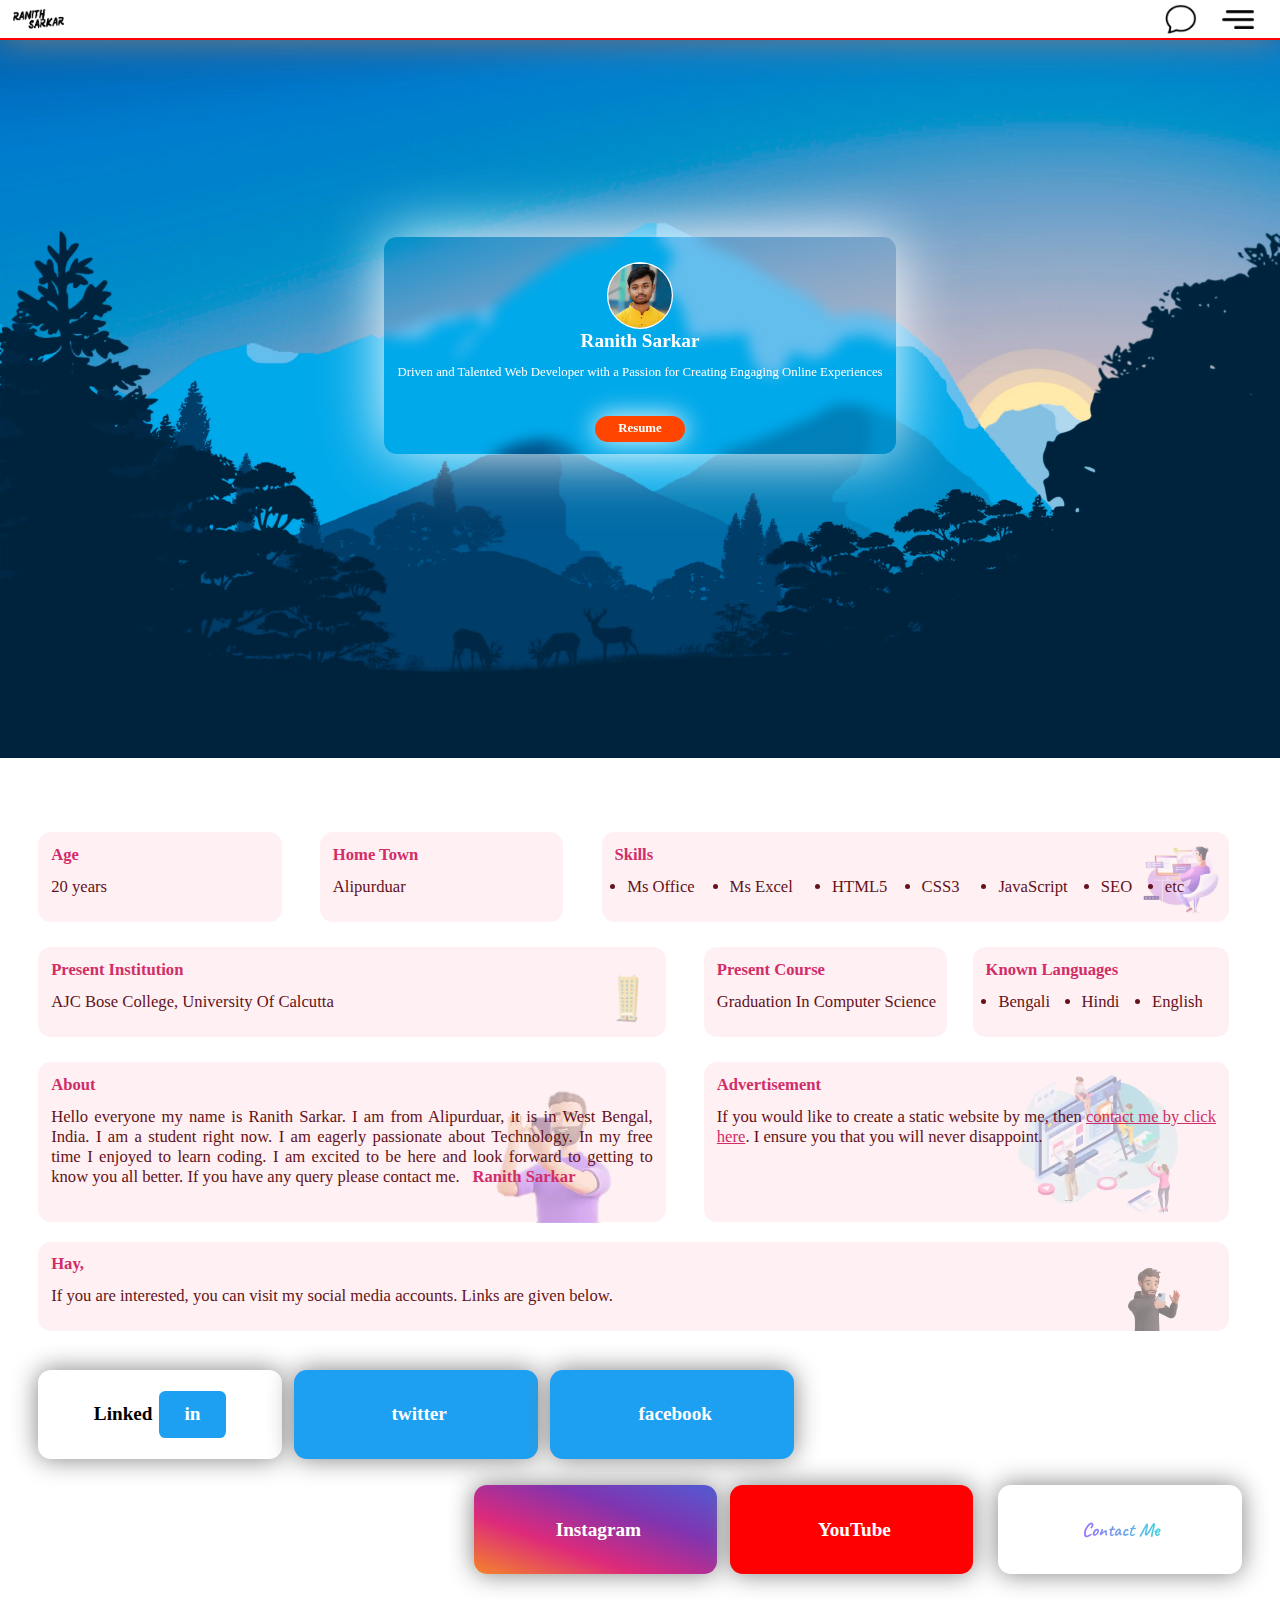
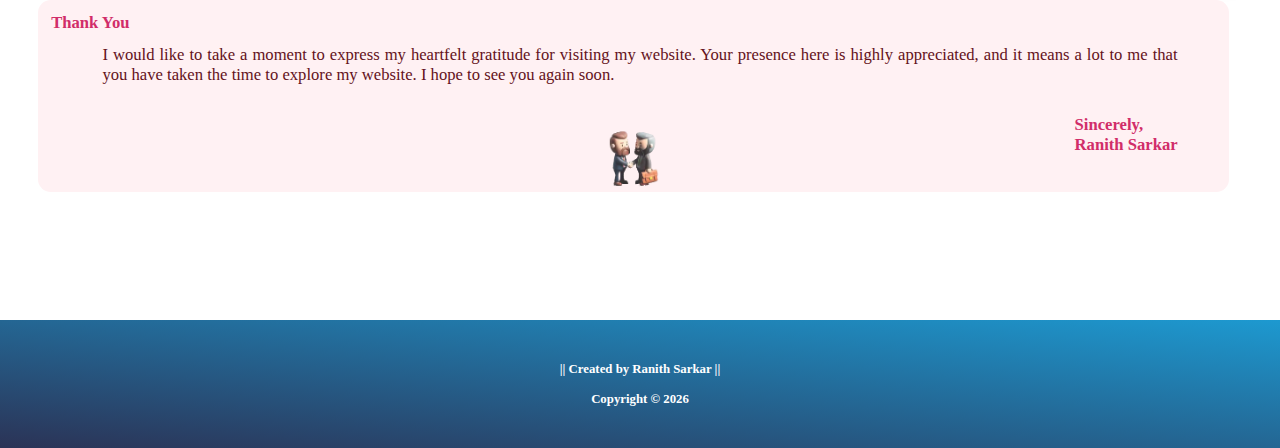
<file: index.html>
<!DOCTYPE html>
<html lang="en">

<head>
    <meta http-equiv="Content-Type" content="text/html; charset=UTF-8">
    <title>Ranith Sarkar</title>
    <meta name="viewport" content="width=device-width,initial-scale=1">
    <meta name="description"
        content="Ranith Sarkar is a Driven and Talented Web Developer with a Passion for Creating Engaging Online Experiences">
    <meta name="keywords" content="Ranith Sarkar,Ranith,Ronit,Ronith,Ranit">
    <meta name="author" content="Ranith Sarkar">
    <link rel="icon" href="Page_logo.webp">
    <link rel="stylesheet" href="style.css">
    <link rel="preconnect" href="https://fonts.googleapis.com/">
    <link rel="preconnect" href="https://fonts.gstatic.com/" crossorigin="">
    <link href="https://fonts.googleapis.com/css2?family=Caveat:wght@700&amp;display=swap" rel="stylesheet">
    <meta name="google-site-verification" content="61Gi0LePcrJGe2Bxpzm8A2c8fzejx25tXXYuL3DH2iY" />
</head>

<body>
    <!-- header -->
    <div class="header">
        <img class="name-logo" src="name_logo.webp" alt="Ranith">
        <img onclick="clicked()" class="manu-icon" src="manu_icon.webp" alt="manu">
        <div class="manu">
            <img onclick="clicked1()" class="close" src="close.webp" alt="manu close">
            <a class="homeAnchar HA" href="https://ranithsarkar.github.io/A/">
                <img class="homeImage" src="Home_icon.webp" alt="home"><b class="homeLeter">Home</b>
            </a>
            <a class="resumeAnchar homeAnchar" href="resume">
                <img class="resumeImage" src="Resume.webp" alt="resume"><b class="homeLeter">Resume</b>
            </a>
            <a class="contactAnchar homeAnchar" href="contact">
                <img class="homeImage" src="Contact.webp" alt="contact"><b class="homeLeter">Contact Me</b>
            </a>
            <a class="projectAnchar homeAnchar" href="project">
                <img class="resumeImage" src="Project.webp" alt="projects"><b class="homeLeter">My Projects</b>
            </a>
        </div>
        <a href="contact"><img class="chat" src="Chat.webp" alt="contact"></a>
    </div>


    <!-- body -->

    <div class="body">
        <img class="Ranith-Sarkar rr" src="Ranith_Sarkar.webp" alt="Ranith Sarkar">
        <img class="background" src="Background.webp" alt="background image">
        <img src="laptop-bg.webp" alt="BACKGROUNG" class="bg">
        <div class="intro">
            <img class="Ranith-Sarkar" src="Ranith_Sarkar.webp" alt="Ranith Sarkar">
            <h1 class="rName">Ranith Sarkar</h1>
            <p class="basic">Driven and Talented Web Developer with a Passion for Creating Engaging Online Experiences</p>
            <a class="resume0" href="resume"><button class="resume">Resume</button></a>
        </div>
        <div class="age">
            <b class="age1">Age</b>
            <p class="age2"></p>
        </div>
        <div class="homeTown">
            <b class="age1">Home Town</b>
            <p class="age2">Alipurduar</p>
        </div>
        <div class="skills">
            <img class="skill0" src="Skill.webp" alt="skill">
            <b class="age1">Skills</b>
            <ul>
                <li class="age2 skill">Ms Office</li>
                <li class="age2 skill1">Ms Excel</li>
                <li class="age2 skill2">HTML5</li>
                <li class="age2 skill3">CSS3</li>
                <li class="age2 skill4">JavaScript</li>
                <li class="age2 skill5">SEO</li>
                <li class="age2 skill6">etc</li>
            </ul>
        </div>
        <div class="skills school">
            <img class="school0" src="Town.webp" alt="school image">
            <b class="age1">Present Institution</b>
            <p class="age2">AJC Bose College, University Of Calcutta</p>
        </div>
        <div class="course">
            <b class="age1">Present Course</b>
            <p class="age2">Graduation In Computer Science</p>
        </div>
        <div class="language">
            <b class="age1">Known Languages</b>
            <ul class="language0001">
                <li class="age2 skill bonus0">Bengali</li>
                <li class="age2 skill1 bonus1">Hindi</li>
                <li class="age2 skill5 bonus2">English</li>
            </ul>
        </div>
        <div class="about skills">
            <img class="about0" src="about.webp" alt="about">
            <b class="age1 ab">About</b>
            <p class="age2 about1">Hello everyone my name is Ranith Sarkar. I am from Alipurduar, it is in West Bengal,
                India. I am a student right now. I am eagerly passionate about Technology. In my free time
                I enjoyed to learn coding. I am excited to be here and look forward to getting to know you all better.
                If you have any query please contact me.<b class="about2">Ranith Sarkar</b></p>
        </div>
        <div class="advertisement skills">
            <img class="website" src="website.webp" alt="Ranith Sarkar's website">
            <b class="age1 ad0">Advertisement</b>
            <p class="age2 ad">If you would like to create a static website by me, then <a class="advertisement1"
                    href="contact">contact me by click here</a>. I ensure you that you will never disappoint.</p>
        </div>
        <div class="socialMedia skills">
            <img class="SM0" src="Media.webp" alt="media">
            <b class="age1">Hay,</b>
            <p class="age2 SM">If you are interested, you can visit my social media accounts. Links are given below.</p>
        </div>
        <a href="https://in.linkedin.com/in/ranithsarkar">
            <div class="linkedin">
                <b class="in">Linked</b><b class="in1">in</b>
            </div>
        </a>
        <a href="https://www.twitter.com/RanithSarkar">
            <div class="twitter">
                <b class="in1">twitter</b>
            </div>
        </a>
        <a href="https://www.facebook.com/RanithSarkar2">
            <div class="facebook">
                <b class="in1">facebook</b>
            </div>
        </a>
        <a href="https://www.instagram.com/ranithsarkar1">
            <div class="instagram">
                <b class="ins">Instagram</b>
            </div>
        </a>
        <a href="https://www.youtube.com/@allaroundtechieshorts">
            <div class="YouTube">
                <b class="ins">YouTube</b>
            </div>
        </a>
        <a href="contact">
            <div class="chat0">
                <b class="chat1">&nbsp;Contact Me&nbsp;</b>
            </div>
        </a>
        <div class="thanks skills">
            <img class="ttq" src="Thanks.webp" alt="hand Shak">
            <b class="age1 thq0">Thank You</b>
            <p class="age2 thq">I would like to take a moment to express my heartfelt gratitude for visiting my website.
                Your presence here is highly appreciated, and it means a lot to me that you have taken the time to
                explore my website. I hope to see you again soon.</p>
            <b class="age1 tq">Sincerely,<br>Ranith Sarkar</b>
        </div>
    </div>

    <!-- footer -->
    <div class="footer">
        <b class="ft"></b>
    </div>
    <script src="index.js"></script>



    <script type="application/ld+json">{"@context":"https://schema.org","@type":"Person","name":"Ranith Sarkar","url":"https://ranithsarkar.github.io/A/","sameAs":"https://ranithsarkar.github.io/A/","mainEntity":"https://ranithsarkar.github.io/A/","author":{"@type":"Person","name":"Ranith Sarkar"},"publisher":{"@type":"Person","name":"Ranith Sarkar","logo":{"@type":"ImageObject","url":"https://ranithsarkar.github.io/A/Ranith_Sarkar.webp"}},"datePublished":"2023-10-30T01:09:27Z","dateModified":"2023-06-18T11:22:53Z","image":"https://ranithsarkar.github.io/A/Ranith_Sarkar.webp","headline":"Driven and Talented Web Developer with a Passion for Creating Engaging Online Experiences"}</script>

<script type="application/ld+json">{"@context":"https://schema.org","@type":"Person","name":"Ranith Sarkar","url":"https://ranithsarkar.github.io/A/","sameAs":"https://ranithsarkar.github.io/A/","mainEntity":"https://ranithsarkar.github.io/A/","author":{"@type":"Person","name":"Ranith Sarkar"},"publisher":{"@type":"Person","name":"Ranith Sarkar","logo":{"@type":"ImageObject","url":"https://ranithsarkar.github.io/A/Ranith_Sarkar.webp"}},"datePublished":"2023-10-30T01:09:27Z","dateModified":"2023-06-18T11:22:53Z","image":"https://ranithsarkar.github.io/A/Ranith_Sarkar.webp","headline":"Driven and Talented Web Developer with a Passion for Creating Engaging Online Experiences"}</script>




</body>

</html>
</file>
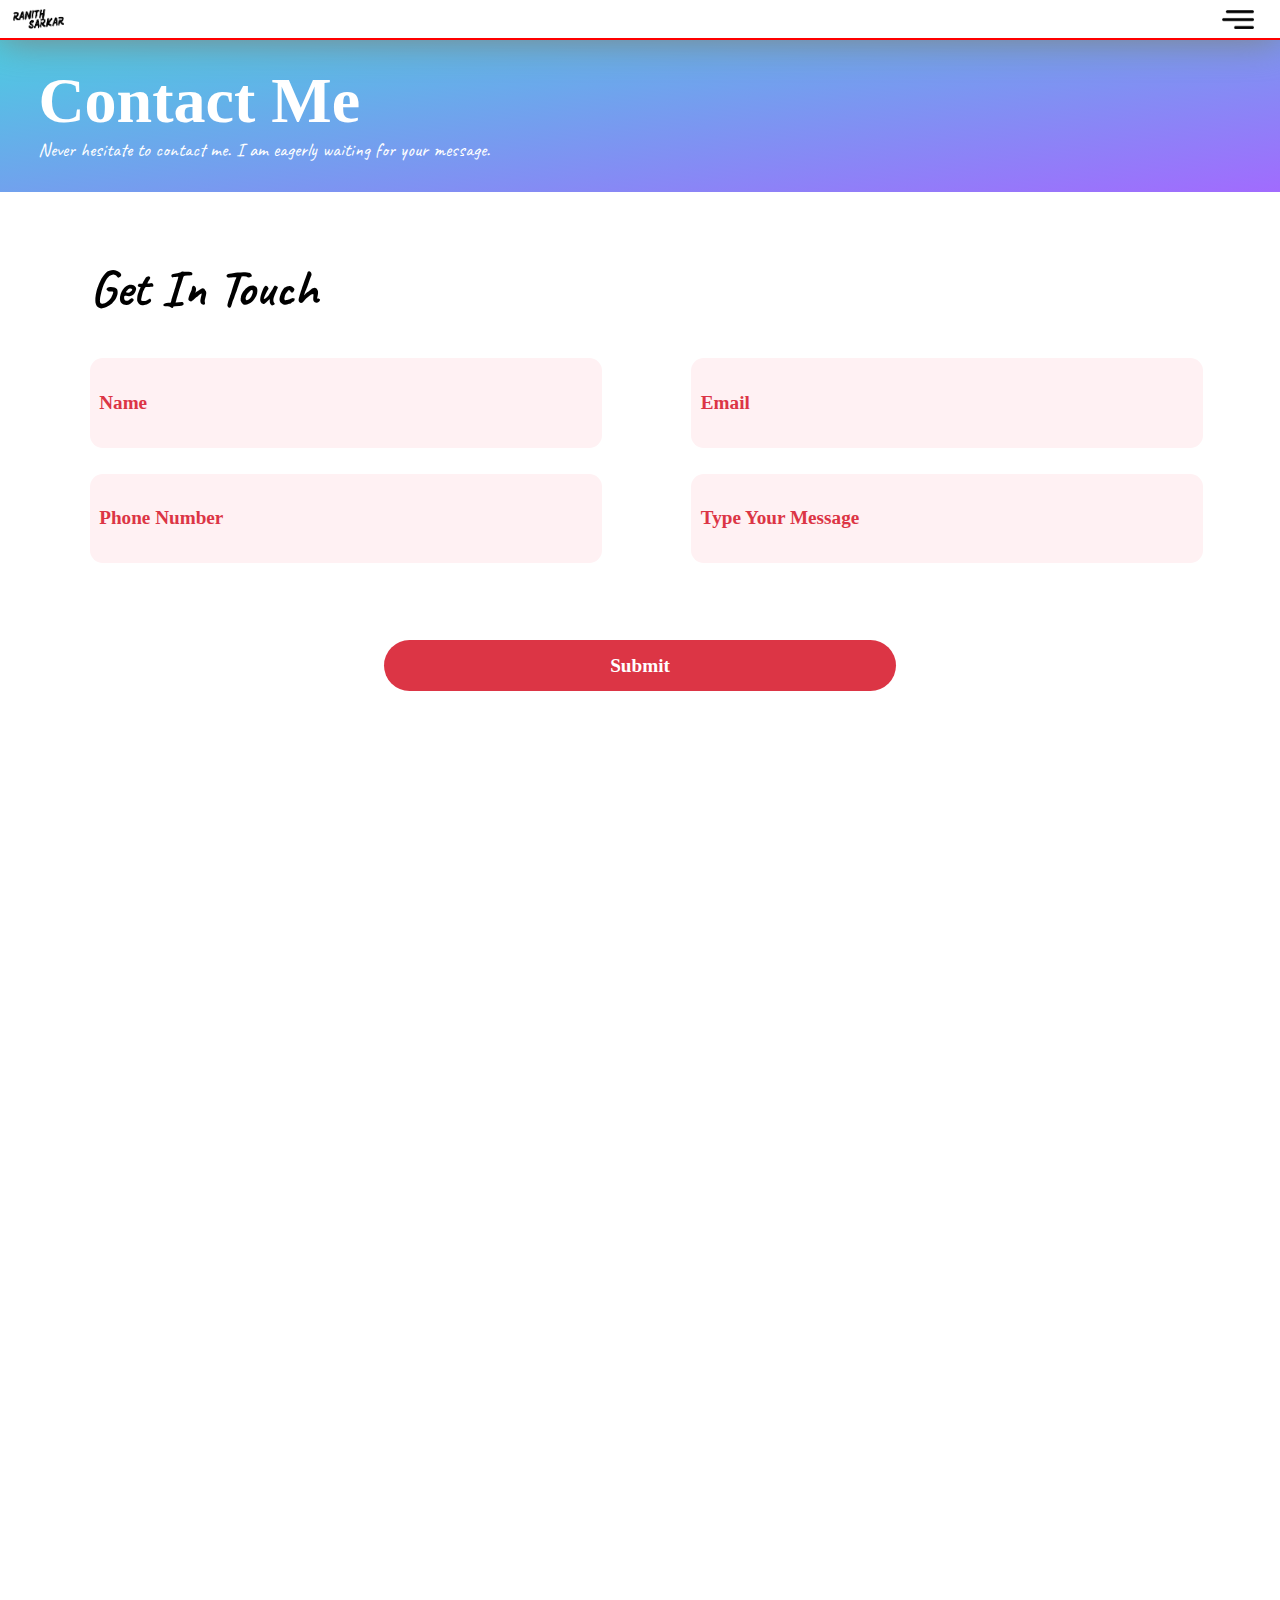
<file: chat.html>
<!DOCTYPE html>
<html lang="en">
    <head>
        <meta http-equiv="Content-Type" content="text/html; charset=UTF-8">
        <title>Contact Me</title>
        <meta name="viewport" content="width=device-width,initial-scale=1">
        <meta name="description" content="Ranith Sarkar">
        <link rel="icon" href="Page_logo.webp">
        <link rel="stylesheet" href="style.css">
        <link rel="stylesheet" href="chat.css">
        <link rel="preconnect" href="https://fonts.googleapis.com">
<link rel="preconnect" href="https://fonts.gstatic.com" crossorigin>
<link href="https://fonts.googleapis.com/css2?family=Caveat:wght@700&display=swap" rel="stylesheet">
    </head>
    <body>
       <!-- header -->
       <div class="header">
           <img class="name-logo" src="name_logo.webp">
           <img onclick="clicked()" class="manu-icon" src="manu_icon.webp">
           <div class="manu">
               <img onclick="clicked1()" class="close" src="close.webp">
               <a class="homeAnchar HA" href="index.html">
                   <img class="homeImage" src="Home_icon.webp"><b class="homeLeter">Home</b>
               </a>
               <a class="resumeAnchar homeAnchar" href="resume.html">
                   <img class="resumeImage" src="Resume.webp"><b class="homeLeter">Resume</b>
               </a>
               <a class="contactAnchar homeAnchar" href="chat.html">
                   <img class="homeImage" src="Contact.webp"><b class="homeLeter">Contact Me</b>
               </a>
               <a class="projectAnchar homeAnchar" href="project.html">
                   <img class="resumeImage" src="Project.webp"><b class="homeLeter">My Projects</b>
               </a>
           </div>
       </div>               
       <!-- body -->
       <div class="contact">
           <p class="contact0">Contact Me</p>
           <p class="contact1">Never hesitate to contact me. I am eagerly waiting for your message.</p>
       </div>
       <div class="container">
           <form onsubmit="sendEmail(); reset(); return false;">
              <p class="GIT">Get In Touch</p>
              <input type="text" id="name" placeholder="&nbsp;&nbsp;Name" required>
              <input type="email" id="email" placeholder="&nbsp;&nbsp;Email" required>
              <input type="number" id="phone" placeholder="&nbsp;&nbsp;Phone Number" required>
              <input type="text" id="message" placeholder="&nbsp;&nbsp;Type Your Message" required>
              <div class="submit0">
                  <button type="submit" id="submit">Submit</button>
              </div>
           </form>
       </div>
       
       
       
       
       <script src="index.js"></script>
       <script src="https://smtpjs.com/v3/smtp.js"></script>
       <script src="chat.js"></script>
       
       
  

   </body>
</html>
</file>
<file: style.css>
*{
            margin: 0;
            padding: 0;
            font-family: Tahoma;
        }
        .header{
             height: 10vw;
             width: 100vw;
             background-color:#ffffff;
             border-bottom: 0.5vw solid red;
             box-shadow: 0 0 3vw gray;
             display: flex;
             align-items: center;
             z-index: 2;
             position: fixed;
        }
        .name-logo{
            width: 16vw;
            position: absolute;
            left: 2vw;
        }
        .manu-icon{
            width: 9vw;
            position: absolute;
            right: 2vw;
        }
        .manu{
            height: 100vh;
            width: 70vw;
            background-color: #ffffff;
            right: -72vw;
            position: absolute;
            border-radius: 10vw 0 0 10vw;
            border-left: 1vw solid #cd1d5e;
            top: 0;
            z-index: 2;
            transition: 0.5s;
        }
        .close{
            position: absolute;
            width: 6vw;
            margin: 3vw 3vw 0 0;
            right: 0;
            border-radius: 1000vw;
            padding: 1vw;
            background-color: #ffe6e9;
        }
        .homeAnchar{
            position: absolute;
            margin: 50vw 0 0 10vw;
            height: 9vw;
            width: 50vw;
            display: flex;
            align-items: center;
            border-radius: 55553vw;
            background-color: #fff1f3;
            box-shadow: 0 0 1vw #dc3545;
            transition: 0.5s;
        }
        .HA{
            box-shadow: 0 0 1.5vw #ff5e00;
        }
        .homeAnchar:hover{
            height: 11vw;
            width: 52vw;
            margin: 49vw 0 0 9vw;
            box-shadow: 0 0 2vw #dc3545;
        }
        .homeImage{
            width: 6vw;
            height: 5.5vw;
            position: absolute;
            margin: 0 0 0 4vw;
        }
        .homeLeter{
            color: #dc3545;
            font-size: 4vw;
            text-decoration: none;
            position: absolute;
            margin: 0 0 0 12vw;
        }
        .resumeAnchar{
            margin: 62vw 0 0 10vw;
        }
        .resumeAnchar:hover{
            margin: 61vw 0 0 9vw;
        }
        .resumeImage{
            height: 5.5vw;
            position: absolute;
            margin: 0 0 0 5vw;
        }
        .contactAnchar{
            margin: 74vw 0 0 10vw;
        }
        .contactAnchar:hover{
            margin: 73vw 0 0 9vw;
        }
        .projectAnchar{
            margin: 86vw 0 0 10vw;
        }
        .projectAnchar:hover{
            margin: 85vw 0 0 9vw;
        }
        .chat{
            width: 8vw;
            position: absolute;
            right: 15vw;
            top: 1.5vw;
        }
        
        
        
        /* body */
        
        
        
        
       .body{
           display: flex;
           justify-content: center;
       }
       .background{
           position: absolute;
           width: 100vw;
           height: 130vw;
           top: 10vw;
       }
       .bg{
        display: none;
       }
       .intro{
           height: 45vw;
           width: 85vw;
           backdrop-filter:blur(0.5vw);
           border-radius: 2vw;
           position: absolute;
           top: 55vw;
           box-shadow: 0 0 5vw #ffffff;
           display: flex;
           justify-content: center;
       }
       .Ranith-Sarkar{
           border-radius: 1000vw;
           height: 18vw;
           width: 18vw;
           padding: 0.25vw;
           background-color: #ffffff;
           margin-top: 2vw;
           position: absolute;
           transition: 0.5s;
       }
       .rr{
           top: 55vw;
       }
       .Ranith-Sarkar:hover{
           height: 41vw;
           width: 41vw;
           z-index: 1;
       }
       .rName{
           position: absolute;
           color: #ffffff;
           margin-top: 22vw;
           font-size: 4vw;
       }
       .basic{
           color: #ffffff;
           max-width: 60vw;
           font-size: 2.5vw;
           text-align: center;
           margin-top: 27vw;
       }
       .resume0{
           position: absolute; 
       }
       .resume{
           position: absolute;
           left: -7.9vw; 
           margin-top: 35vw;
           background-color: orangered;
           color: #ffffff;
           border: 0;
           font-weight: bold;
           height: 5.5vw;
           width: 15.5vw;
           border-radius: 1000vw;
           box-shadow: 0 0 2vw #ffffff;
           font-size: 3.4vw;
       }
       .age{
           height: 23vw;
           width: 45vw;
           background-color: #fff1f3;
           position: absolute;
           top: 147vw;
           border-radius: 4vw;
           left: 3vw;
           transition: 0.5s;
       }
       .age:hover{
           height: 25vw;
           width: 47vw;
           top: 146vw;
           left: 2vw;
           box-shadow: 0 0 2vw #d12d69;
       } 
       .age1{
           color: #d12d69;
           position: absolute;
           margin: 4vw 0 0 4vw;
           font-size: 3.5vw;
       }
       .age2{
           color: #641220;
           position: absolute;
           margin: 12vw 0 0 4vw;
           font-size: 3.5vw;
       }
       .homeTown{
           height: 23vw;
           width: 45vw; 
           background-color: #fff1f3;
           position: absolute;
           top: 147vw;
           border-radius: 4vw;
           right: 3vw;
           transition: 0.5s;
       }
       .homeTown:hover{
           right: 2vw;
           height: 25vw;
           width: 47vw;
           top: 146vw;
           box-shadow: 0 0 2vw #d12d69;
       }      
       .skills{
           height: 27vw;
           width: 94vw;
           background-color: #fff1f3;
           position: absolute;
           top: 173vw;
           border-radius: 4vw;
           font-size: 3vw;
           transition: 0.5s;
       }
       .skills:hover{
           height: 29vw;
           width: 96vw;
           top: 172vw;
           box-shadow: 0 0 2vw #d12d69;
       }
       .skill0{
           position: absolute;
           width: 28vw;
           right: 0;
           opacity: 0.5;
           
       }
       .skill{
           margin-left: 5vw;
       }
       .skill1{
           margin-left: 25vw;
       }
       .skill2{
           margin-left: 44vw;
       }
       .skill3{
           margin-left: 61vw;
       }
       .skill4{
           margin-left: 74.5vw;
       }
       .skill5{
           margin: 18.5vw 0 0 5vw;
       }
       .skill6{
           margin: 18.5vw 0 0 17vw;
       }
       .school{
           top: 203vw;
           height: 23vw;
       }
       .school:hover{
           height: 25vw;
           top: 202vw;
       }
       .school0{
           position: absolute;
           right: 0;
           width: 8vw;
           margin: 4vw 8vw 0 0;
           opacity: 0.5;
       }
       .course{
           height: 25vw;
           width: 45vw;
           background-color: #fff1f3;
           position: absolute;
           top: 229vw;
           border-radius: 4vw;
           left: 3vw;
           transition: 0.5s;
       }
       .course:hover{
           height: 27vw;
           width: 47vw;
           top: 228vw;
           box-shadow: 0 0 2vw #d12d69;
       }
       .language{
           height: 25vw;
           width: 45vw; 
           background-color: #fff1f3;
           position: absolute;
           top: 229vw;
           border-radius: 4vw;
           right: 3vw;
           transition: 0.5s;
       }
       .language:hover{
           height: 27vw;
           width: 47vw;
           top: 228vw;
           box-shadow: 0 0 2vw #d12d69;
       }
       .language0001{
           margin-left: 3vw;
       }
       .about{
           top: 257vw;
           height: 44vw;
           display: flex;
           justify-content: center;
       }
       .about:hover{
           height: 46vw;
           top: 256vw;
       }
       .ab{
           position: absolute;
           left: 0;
       }
       .about0{
           position: absolute;
           right: 0;
           width: 37.7vw;
           margin: 2vw 4vw 0 0;
           opacity: 0.4;
       }
       .about1{
           text-align:justify;
           margin: 12vw 4vw 0vw 4vw;
           max-width: 86vw;
       }
       .about2{
           margin-left: 1vw;
           color: #d12d69;
       }
       .advertisement{
           top: 304vw;
           height: 27vw;
           display: flex;
           justify-content: center;
       }
       .advertisement:hover{
           top: 303vw;
           height: 29vw;
       }
       .ad0{
           position: absolute;
           left: 0;
       }
       .website{
           width: 28.5vw;
           position: absolute;
           right: 0;
           margin: 1vw 4vw 0 0;
           opacity: 0.35;
       }
       .ad{
           margin-right: 4vw;
           text-align: justify;
           max-width: 84vw;
       }
       .advertisement1{
           color: #d12d69;
       }
       .socialMedia{
           top: 334vw;
           height: 23vw;
       }
       .socialMedia:hover{
           top: 333vw;
           height: 25vw;
       }
       .SM0{
           position: absolute;
           width: 21vw;
           margin: 2vw 0 0 4vw;
           opacity: 0.5;
       }
       .SM{
           text-align: justify;
           margin-right: 4vw;
       }
       .linkedin{
           height: 20vw;
           width: 45vw;
           background-color: #ffffff;
           position: absolute;
           top: 362vw;
           box-shadow: 0 0 2vw gray;
           border-radius: 4vw;
           left: 3vw;
           display: flex;
           align-items: center;
           justify-content: center;
           transition: 0.5s;
       }
       .linkedin:hover{
           top: 361vw;
           height: 22vw;
           width: 47vw;
           left: 2vw;
       }
       .in{
           font-size: 4vw;
           color: #000000;
       }
       .in1{
           font-size: 4vw;
           padding: 1vw 2vw;
           background-color: #1da0f1;
           border-radius: 0.5vw;
           color: #ffffff;
           margin-left: 0.5vw;
       }
       .twitter{
           height: 20vw;
           width: 45vw;
           background-color: #1da0f1;
           color: #ffffff;
           position: absolute;
           top: 362vw;
           box-shadow: 0 0 2vw gray;
           border-radius: 4vw; 
           right: 3vw;
           display: flex;
           align-items: center;
           justify-content: center;
           transition: 0.5s;
       }
       .twitter:hover{
           top: 361vw;
           height: 22vw;
           width: 47vw;
           right: 2vw;
       }
       .facebook{
           height: 20vw;
           width: 45vw;
           background-color: #1da0f1;
           position: absolute;
           top: 385vw;
           box-shadow: 0 0 2vw gray;
           border-radius: 4vw;
           left: 3vw;
           display: flex;
           align-items: center;
           justify-content: center;
           transition: 0.5s;
       }
       .facebook:hover{
           top: 384vw;
           height: 22vw;
           width: 47vw;
           left: 2vw;
       }
       .instagram{
           height: 20vw;
           width: 45vw;
           background-image: linear-gradient(to top right, #F58529, #DD2A7B, #8134AF, #515BD4);
           color: #ffffff;
           position: absolute;
           top: 385vw;
           box-shadow: 0 0 2vw gray;
           border-radius: 4vw; 
           right: 3vw;
           display: flex;
           align-items: center;
           justify-content: center;
           transition: 0.5s;
       }
       .instagram:hover{
           top: 384vw;
           height: 22vw;
           width: 47vw;
           right: 2vw;
       }
       .ins{
           font-size: 4vw;
           padding: 1vw 2vw;
           border-radius: 0.5vw;
           color: #ffffff;
           margin-left: 0.5vw;
       }
       .YouTube{
           height: 20vw;
           width: 45vw;
           background-color: #fe0002;
           position: absolute;
           top: 408vw;
           box-shadow: 0 0 2vw gray;
           border-radius: 4vw;
           left: 3vw;
           display: flex;
           align-items: center;
           justify-content: center;
           transition: 0.5s;
       }
       .YouTube:hover{
           top: 407;
           height: 22vw;
           width: 47vw;
           left: 2vw;
       }
       .chat0{
           height: 20vw;
           width: 45vw;
           background-color: #ffffff;
           position: absolute;
           top: 408vw;
           box-shadow: 0 0 2vw gray;
           border-radius: 4vw;
           right: 3vw;
           display: flex;
           align-items: center;
           justify-content: center;
           transition: 0.5s;
       }
       .chat0:hover{
           top: 407;
           height: 22vw;
           width: 47vw;
           right: 2vw;
       }
       .chat1{
           font-family: 'Caveat', Tahoma;
           font-size: 5vw;
           background: linear-gradient(to left,
                    #41D8DD,#A16BFE);
            -webkit-background-clip: text;
            color: transparent;
       }
       .thanks{
           top: 432vw;
           height: 45vw;
           display: flex;
           justify-content: center;
       }
       .thanks:hover{
           top: 431vw;
           height: 47vw;
       }
       .ttq{
           position: absolute;
           width: 13vw;
           margin: 27.5vw 0 0 0vw;
           opacity: 0.8;
       }
       .thq0{
           position: absolute;
           left: 0;
       }
       .thq{
           margin-right: 4vw;
           text-align: justify;
           max-width: 84vw;
       }
       .tq{
           position: absolute;
           right: 4vw;
           top: 30vw;
       }
       .footer{
           height: 20vw;
           width: 100vw;
           position: absolute;
           top: 482vw;
           background-image: linear-gradient(to left bottom,#1d99d0,#2b3356); 
           display: flex;
           justify-content: center;
           align-items: center;
       }
       .ft{
           color: #ffffff;
           position: absolute;
           text-align: center;
           font-size: 3vw;
       }


       @media only screen and (min-width:500px){
        /* header */
        .header{
            height: 3vw;
            border-bottom: 0.2vw solid red;
        }
        .name-logo{
            width: 4vw;
            left: 1vw;
        }
        .manu-icon{
            width: 2.5vw;
        }
        .chat{
            width: 2.5vw;
            top: 0.35vw;
            right: 6.5vw;
        }
        .manu{
            width: 20vw;
            border-radius: 0;
            border-left: 0.2vw solid #cd1d5e;

        }
        .close{
            width: 1vw;
            padding: 0.5vw;
            margin: 1vw 2vw 0 0;
        }
        .homeAnchar{
            margin: 10vw 0 0 3vw;
            height: 3vw;
            width: 15vw;
            box-shadow: 0 0 0.4vw #dc3545;
        }
        .homeAnchar:hover{
            margin: 9.5vw 0 0 2.5vw;
            height: 4vw;
            width: 16vw;
            box-shadow: 0 0 0.4vw #dc3545;
        }
        .homeImage{
            width: 2vw;
            height: 2vw;
            margin: 0 0 0 1.5vw;
        }
        .homeLeter{
            font-size: 1.5vw;
            margin-left: 5vw;
        }
        .resumeAnchar{
            margin: 15vw 0 0 3vw;
            height: 3vw;
            width: 15vw;
            box-shadow: 0 0 0.4vw #dc3545;
        }
        .resumeAnchar:hover{
            margin: 14.5vw 0 0 2.5vw;
            height: 4vw;
            width: 16vw;
            box-shadow: 0 0 0.4vw #dc3545;
        }
        .resumeImage{
            width: 2vw;
            height: 2vw;
            margin: 0 0 0 1.5vw;
        }
        .contactAnchar{
            margin: 20vw 0 0 3vw;
            height: 3vw;
            width: 15vw;
            box-shadow: 0 0 0.4vw #dc3545;
        }
        .contactAnchar:hover{
            margin: 19.5vw 0 0 2.5vw;
            height: 4vw;
            width: 16vw;
            box-shadow: 0 0 0.4vw #dc3545;
        }
        .projectAnchar{
            margin: 25vw 0 0 3vw;
            height: 3vw;
            width: 15vw;
            box-shadow: 0 0 0.4vw #dc3545;
        }
        .projectAnchar:hover{
            margin: 24.5vw 0 0 2.5vw;
            height: 4vw;
            width: 16vw;
            box-shadow: 0 0 0.4vw #dc3545;
        }



        /* body */
        .background{
            display: none;
        }
        .bg{
            position: absolute;
            display: flex;
            width: 100vw;
            top: 3vw;
        }
        .intro{
            top:18.5vw;
            height: 17vw;
            width: 40vw;
            border-radius: 1vw;
        }
        .Ranith-Sarkar{
            height: 5vw;
            width: 5vw;
            padding: 0.1vw;
        }
        .Ranith-Sarkar:hover{
            height: 14vw;
            width: 14vw;
        }
        .rr{
           top: 18.5vw;
        }
        .rName{
            margin-top: 7.3vw;
            font-size: 1.5vw;
        }
        .basic{
            font-size: 1vw;
            margin-top: 10vw;
        }
        .resume{
            margin-top: 14vw;
            height: 2vw;
            width: 7vw;
            font-size: 1vw;
            left: -3.5vw;
        }
        .age{
            height: 7vw;
            border-radius: 1vw;
            width: 19vw;
            top:65vw;

        }
        .age:hover{
            height: 8vw;
            width: 20vw;
            top: 64.5vw;
            left: 2.5vw;
            box-shadow: 0 0 0.8vw #d12dd1;
        }
        .age1{
            font-size: 1.3vw;
            margin: 1vw 0 0 1vw;
        }
        .age2{
            font-size: 1.3vw;
            margin: 3.5vw 0 0 1vw;
        }
        .homeTown{
            height: 7vw;
            border-radius: 1vw;
            width: 19vw;
            top:65vw;
            left: 25vw;
        }
        .homeTown:hover{
            height: 8vw;
            width: 20vw;
            top: 64.5vw;
            left: 24.5vw;
            box-shadow: 0 0 0.8vw #d12dd1;
        }
        .skills{
            height: 7vw;
            width: 49vw;
            top: 65vw;
            border-radius: 1vw;
            left: 47vw;
        }
        .skills:hover{
            height: 8vw;
            width: 50vw;
            top: 64.5vw;
            left: 46.5vw;
            box-shadow: 0 0 0.8vw #d12dd1;
        }
        .skill0{
            width: 7.5vw;
        }
        .skill{
            margin-left: 2vw;
        }
        .skill1{
            margin-left: 10vw;
        }
        .skill2{
            margin-left: 18vw;
        }
        .skill3{
            margin-left: 25vw;
        }
        .skill4{
            margin-left: 31vw;
        }
        .skill5{
            margin-left: 39vw;
        }
        .skill6{
            margin-left: 44vw;
        }
        .school{
            top: 74vw;
            left: 3vw;
        }
        .school:hover{
            top: 73.5vw;
            left: 2.5vw;
        }
        .school0{
            width: 2vw;
            margin: 2vw 2vw 0 0;
        }
        .course{
            top: 74vw;
            height: 7vw;
            width: 19vw;
            left: 55vw;
            border-radius: 1vw;
        }
        .course:hover{
            top: 73.5vw;
            height: 8vw;
            width: 20vw;
            left: 54.5vw;
            border-radius: 1vw;
            box-shadow: 0 0 0.8vw #d12dd1;
        }
        .language{
            top: 74vw;
            height: 7vw;
            width: 20vw;
            left: 76vw;
            border-radius: 1vw;
        }
        .language:hover{
            top: 73.5vw;
            height: 8vw;
            width: 21vw;
            left: 75.5vw;
            border-radius: 1vw;
            box-shadow: 0 0 0.8vw #d12dd1;
        }
        .bonus0{
            margin-left: -1vw;
        }
        .bonus1{
            margin-left: 5.5vw;
        }
        .bonus2{
            margin-left: 11vw;
        }
        .about{
            top: 83vw;
            left: 3vw;
            height: 12.5vw;
            padding-right: 1vw;
            width: 48vw;
        }
        .about:hover{
            top: 82.5vw;
            left: 2.5vw;
            height: 13.5vw;
            padding-right: 1vw;
            width: 49vw;
        }
        .about0{
            width: 9.5vw;
        }
        .advertisement{
            top: 83vw;
            left: 55vw;
            width: 40vw;
            height: 12.5vw;
            padding-right: 1vw;
        }
        .advertisement:hover{
            top: 82.5vw;
            left: 54.5vw;
            width: 41vw;
            height: 13.5vw;
        }
        .website{
            width: 12.5vw;
        }
        .socialMedia{
            top: 97vw;
            left: 3vw;
            width: 93vw;
        }
        .socialMedia:hover{
            top: 96.5vw;
            left: 2.5vw;
            width: 94vw;
        }
        .SM0{
            width: 5vw;
            right: 3vw;
        }
        .linkedin{
            height: 7vw;
            border-radius: 1vw;
            width: 19vw;
            top:107vw;
        }
        .linkedin:hover{
            height: 8vw;
            width: 20vw;
            top:106.6vw;
            left: 2.5vw;
        }
        .in{
            font-size: 1.5vw;
        }
        .in1{
            font-size: 1.5vw;
        }
        .twitter{
            height: 7vw;
            border-radius: 1vw;
            width: 19vw;
            top:107vw;
            left: 23vw;
        }
        .twitter:hover{
            height: 8vw;
            width: 20vw;
            top:106.6vw;
            left: 22.5vw;
        }
        .facebook{
            height: 7vw;
            border-radius: 1vw;
            width: 19vw;
            top:107vw;
            left: 43vw;
        }
        .facebook:hover{
            height: 8vw;
            width: 20vw;
            top:106.6vw;
            left: 42.5vw;
        }
        .instagram{
            height: 7vw;
            border-radius: 1vw;
            width: 19vw;
            top:116vw;
            left: 37vw;
        }
        .instagram:hover{
            height: 8vw;
            width: 20vw;
            top:115.5vw;
            left: 36.5vw;
        }
        .ins{
            font-size: 1.5vw;
        }
        .YouTube{
            height: 7vw;
            border-radius: 1vw;
            width: 19vw;
            top:116vw;
            left: 57vw;
        }
        .YouTube:hover{
            height: 8vw;
            width: 20vw;
            top:115.5vw;
            left: 56.5vw;
        }
        .chat0{
            height: 7vw;
            border-radius: 1vw;
            width: 19vw;
            top:116vw;
            right: 3vw;
        }
        .chat0:hover{
            height: 8vw;
            width: 20vw;
            top:115.5vw;
            right: 2.5vw;
        }
        .chat1{
            font-size: 1.5vw;
        }
        .thanks{
            top: 125vw;
            left: 3vw;
            width: 93vw;
            height: 15vw;
        } 
        .thanks:hover{
            top: 124.5vw;
            left: 2.5vw;
            width: 94vw;
            height: 16vw;
        }
        .tq{
            top: 8vw;
        }
        .ttq{
            margin: 0;
            width: 4vw;
            bottom: 0;
        }
        .footer{
            top: 150vw;
            height: 10vw;
        }
        .ft{
            font-size: 1vw;
        }
       }
</file>
<file: chat.css>
.HA{
  box-shadow:0 0 1.5vw #dc3545;
}
.contactAnchar{
  box-shadow:0 0 1.5vw #ff5e00;
}
.contact{
  height:40vw;
  width:100vw;
  background-image:linear-gradient(to bottom right,#41d8dd,#a16bfe);
  position:absolute;
}
.contact0{
  font-size:10vw;
  margin:15vw 0 0 3vw;
  font-weight:bold;
  color:#fff;
}
.contact1{
  color:#fff;
  font-family:'Caveat',Tahoma;
  margin-left:3vw;
  font-size:4vw;
}
.container{
  position:absolute;
  height:115vw;
  width:100vw;
  margin-top:50vw;
}
.GIT{
  font-size:9vw;
  font-weight:bold;
  font-family:'Caveat',Tahoma;
  margin-left:7vw;
  z-index:1;
}
form{
  display:flex;
  flex-direction:column;
}
input{
  border:0;
  height:15vw;
  width:86vw;
  position:absolute;
  border-radius:3vw;
  background-color:#fff1f3;
  color:#dc3545;
  font-weight:bold;
  font-size:3.5vw;
}
#name{
  margin:15vw 0 0 7vw;
}
#email{
  margin:34vw 0 0 7vw;
}
#phone{
  margin:53vw 0 0 7vw;
}
#message{
  margin:72vw 0 0 7vw;
}
::placeholder{
  color:#dc3545;
}
input:focus{
  border:2px solid green;
}
.submit0{
  display:flex;
  justify-content:center;
  margin-top:80vw;
}
#submit{
  height:7vw;
  width:86vw;
  position:absolute;
  border-radius:44vw;
  border:0;
  color:#fff;
  background-color:#dc3545;
  font-weight:bold;
  font-size:3.5vw;
}
.ggl{
    height: 100vh;
    width: 100vw;
    position: absolute;
    background-color: #ffffff;
}
iframe{
    position: fixed;
    height: 100vh;
    width: 100vw;
    z-index: 1;
    margin-top: 10vw;
    border: 0;
}














@media only screen and (min-width:500px){
  .contact0{
      font-size:5vw;
      margin-top:5vw;
  }
  .contact1{
      font-size:1.5vw;
  }
  .contact{
      height:15vw;
  }
  .GIT{
      font-size:4vw;
      top:-30vw;
      position: absolute;
  }
  input{
  height:7vw;
  width:40vw;
  border-radius:1vw;
  font-size:1.5vw;
  }
  #name{
  margin:-22vw 0 0 7vw;
  }
  #email{
  margin:-22vw 0 0 54vw;
  }
  #phone{
  margin:-13vw 0 0 7vw;
  }
  #message{
  margin:-13vw 0 0 54vw;
  }
  #submit{
  height:4vw;
  width:40vw;
  font-size:1.5vw;
  top:0;
  }
  .container{
      height:4vw;
  }
  iframe{
      margin-top: 3vw;
      height: 300vh;
  }
}
</file>
